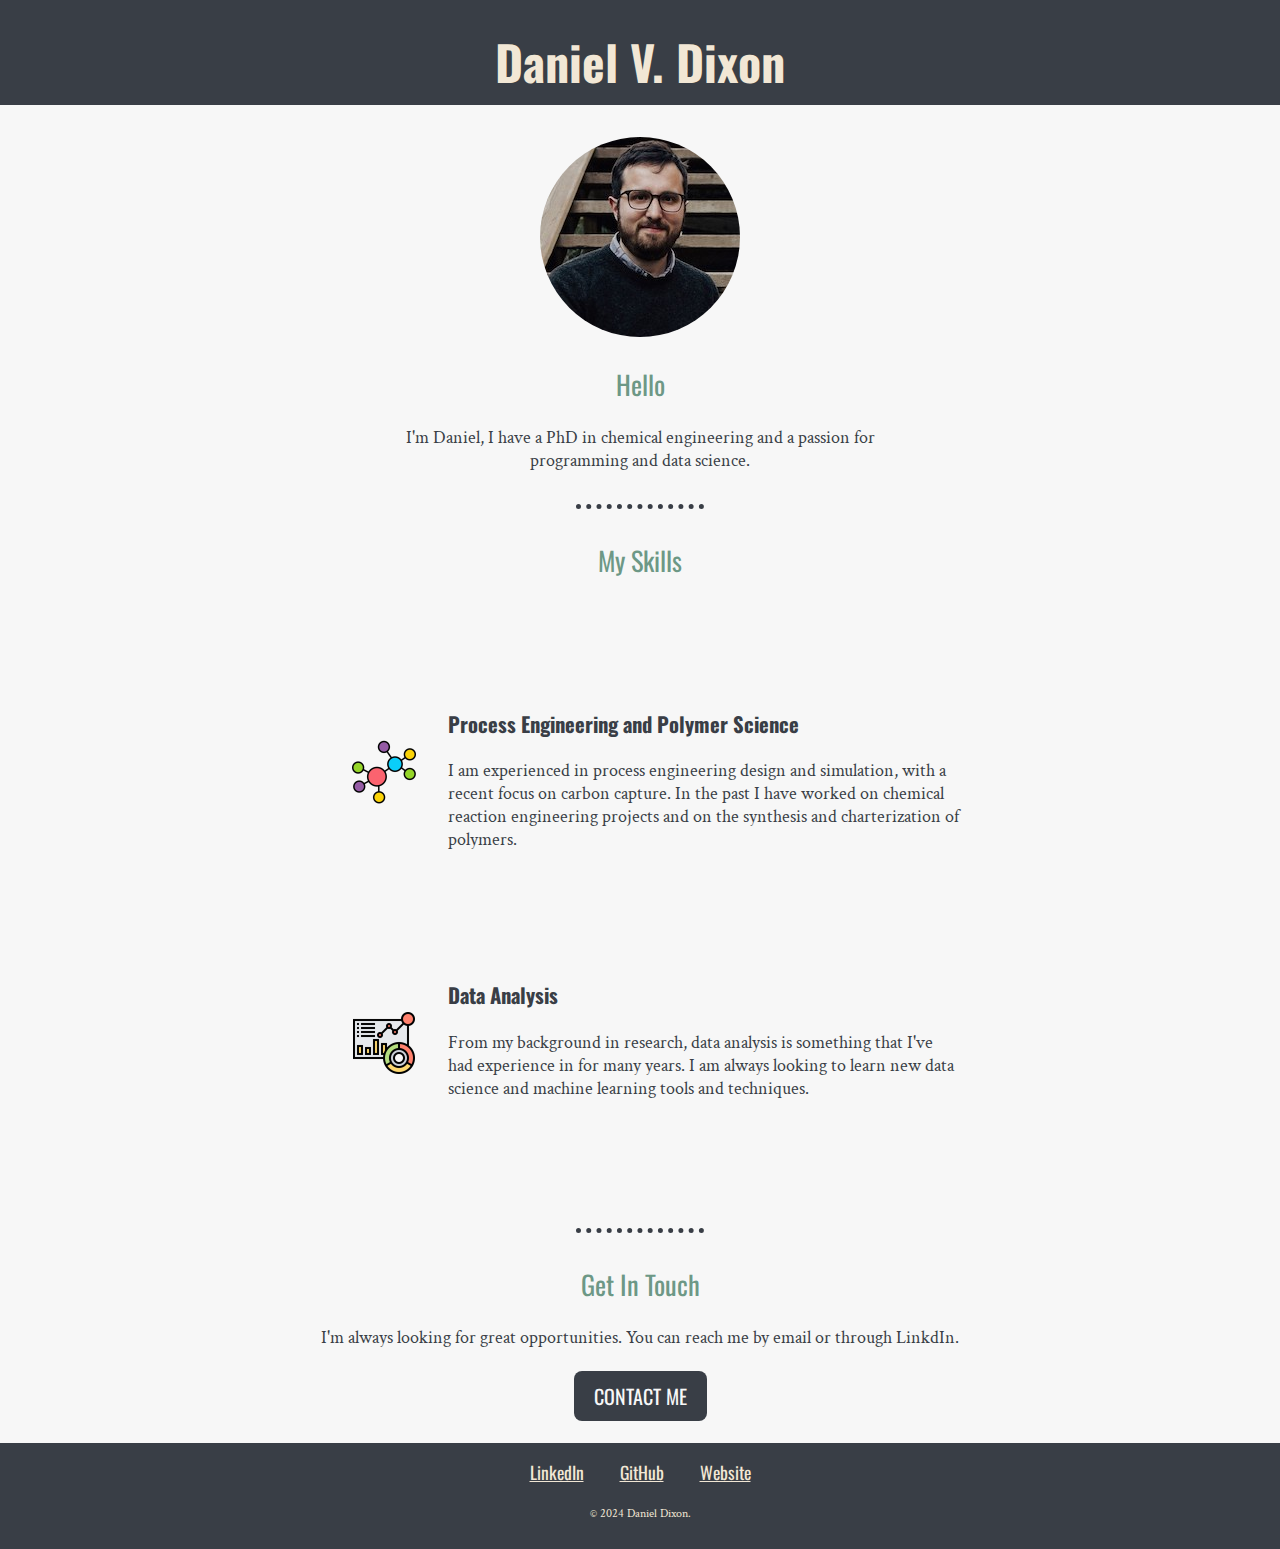
<file: index.html>
<!DOCTYPE html>
<html lang="en">

<head>
  <meta charset="UTF-8">
  <meta http-equiv="X-UA-Compatible" content="IE=edge">
  <meta name="viewport" content="width=device-width, initial-scale=1.0">
  <title>Daniel Dixon</title>
  <link rel="stylesheet" href="css/style.css">
  <link rel="shortcut icon" href="favicon.ico" type="image/x-icon">
  <link rel="preconnect" href="https://fonts.googleapis.com">
  <link rel="preconnect" href="https://fonts.gstatic.com" crossorigin>
  <link href="https://fonts.googleapis.com/css2?family=Crimson+Text&family=Oswald&display=swap" rel="stylesheet">
</head>

<body>

  <div class="top-container">
    <h1>Daniel V. Dixon</h1>
  </div>

  <div class="middle-container">
    <div class="profile">
      <img class="profile-img" src="images/profile1.jpg" alt="profile-img">
      <h2>Hello</h2>
      <p class="intro">I'm Daniel, I have a PhD in chemical engineering and a passion for programming and data science.</p>
    </div>
    <hr>
    <div class="skills">
      <h2>My Skills</h2>
      <div class="skill-row">
        <img class="chem-img" src="images/molecule.png" alt="chemistry. flaticon.com">
        <h3>Process Engineering and Polymer Science</h3>
        <p>I am experienced in process engineering design and simulation, with a recent focus on carbon capture.
          In the past I have worked on chemical reaction engineering projects and on the synthesis and charterization of polymers.</p>
      </div>
      <div class="skill-row">
        <img class="data-img" src="images/dashboard.png" alt="data analysis. flaticon.com">
        <h3>Data Analysis</h3>
        <p>From my background in research, data analysis is something that I've had experience in for many years.
          I am always looking to learn new data science and machine learning tools and techniques.</p>
      </div>
    </div>
    <hr>
    <div class="contact-me">
      <h2>Get In Touch</h2>
      <p class="contact-message">I'm always looking for great opportunities. You can reach me by email or through LinkdIn.</p>
      <a class="btn" href="mailto:daniel@dvdixon.com">CONTACT ME</a>
    </div>
  </div>

  <div class="bottom-container">
    <a class="footer-link" href="https://www.linkedin.com/in/dvdixon/">LinkedIn</a>
    <a class="footer-link" href="https://github.com/dvdixon">GitHub</a>
    <a class="footer-link" href="https://www.dvdixon.com">Website</a>
    <p class="copyright">© 2024 Daniel Dixon.</p>
  </div>

</body>

</html>
</file>
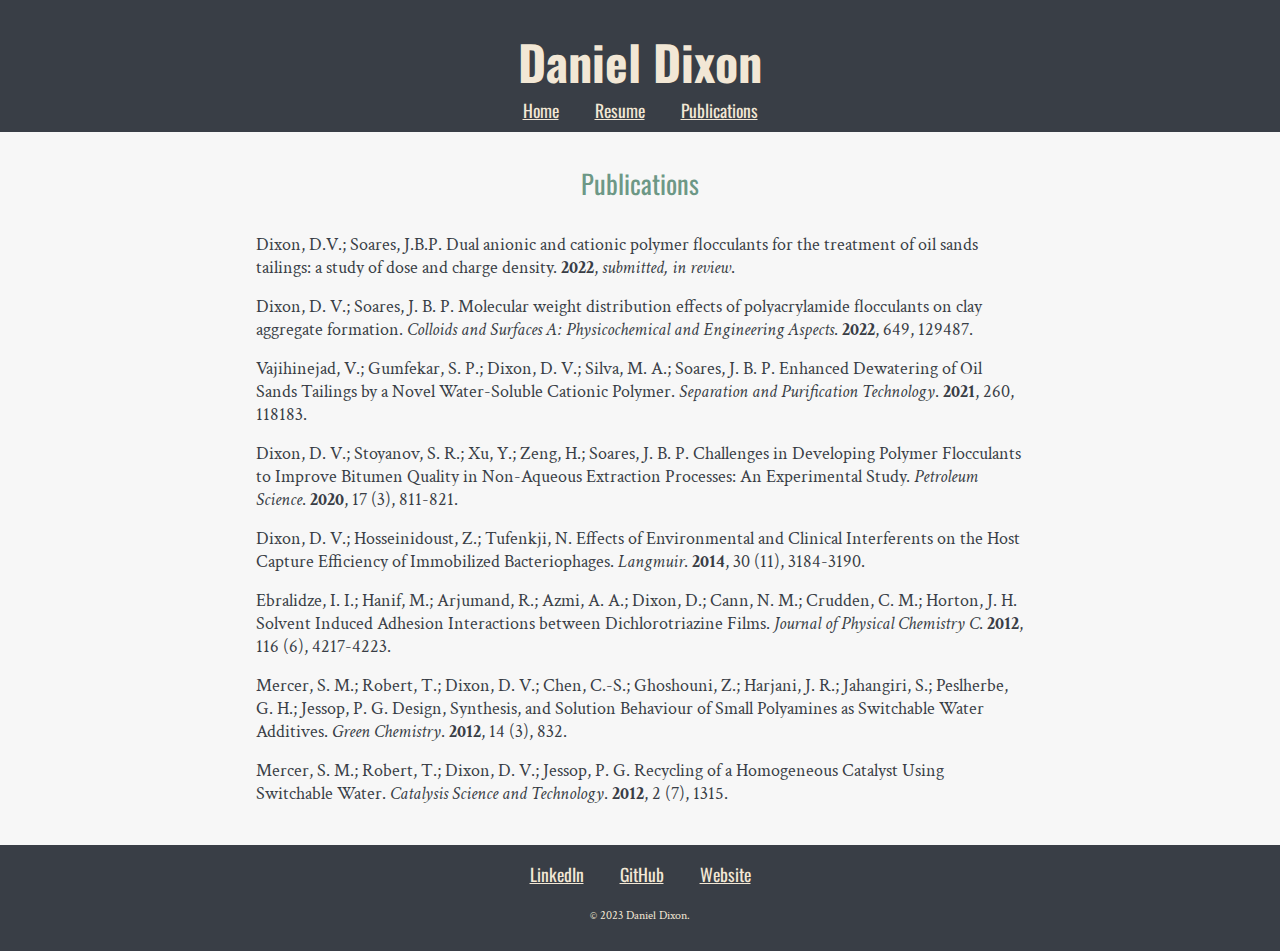
<file: publications.html>
<!DOCTYPE html>
<html lang="en">

<head>
    <meta charset="UTF-8">
    <meta http-equiv="X-UA-Compatible" content="IE=edge">
    <meta name="viewport" content="width=device-width, initial-scale=1.0">
    <title>Publications</title>
    <link rel="stylesheet" href="css/style.css">
    <link rel="shortcut icon" href="favicon.ico" type="image/x-icon">
    <link rel="preconnect" href="https://fonts.googleapis.com">
    <link rel="preconnect" href="https://fonts.gstatic.com" crossorigin>
    <link href="https://fonts.googleapis.com/css2?family=Crimson+Text&family=Oswald&display=swap" rel="stylesheet">
</head>

<body>
    <div class="top-container">
        <h1>Daniel Dixon</h1>
        <a class="header-link" href="index.html">Home</a>
        <a class="header-link" href="resume.html">Resume</a>
        <a class="header-link" href="publications.html">Publications</a>
    </div>

    <div class="middle-container">
        <div class="publications">
            <h2>Publications</h2>
            <p class="pub-entry">Dixon, D.V.; Soares, J.B.P.
                Dual anionic and cationic polymer flocculants for the treatment of oil sands tailings: a study of dose and charge density.
                <strong>2022</strong>, <em>submitted, in review</em>.</p>
            
            <p class="pub-entry">Dixon, D. V.; Soares, J. B. P. 
                Molecular weight distribution effects of polyacrylamide flocculants on clay aggregate formation. 
                <em>Colloids and Surfaces A: Physicochemical and Engineering Aspects</em>. <strong>2022</strong>, 649, 129487.</p>
            
            <p class="pub-entry">Vajihinejad, V.; Gumfekar, S. P.; Dixon, D. V.; Silva, M. A.; Soares, J. B. P. 
                Enhanced Dewatering of Oil Sands Tailings by a Novel Water-Soluble Cationic Polymer. 
                <em>Separation and Purification Technology</em>. <strong>2021</strong>, 260, 118183.</p>

            <p class="pub-entry">Dixon, D. V.; Stoyanov, S. R.; Xu, Y.; Zeng, H.; Soares, J. B. P. 
                Challenges in Developing Polymer Flocculants to Improve Bitumen Quality in Non-Aqueous Extraction Processes: An Experimental Study. 
                <em>Petroleum Science</em>. <strong>2020</strong>, 17 (3), 811-821.</p>
            
            <p class="pub-entry">Dixon, D. V.; Hosseinidoust, Z.; Tufenkji, N. 
                Effects of Environmental and Clinical Interferents on the Host Capture Efficiency of Immobilized Bacteriophages. 
                <em>Langmuir</em>. <strong>2014</strong>, 30 (11), 3184-3190.</p>
            
            <p class="pub-entry">Ebralidze, I. I.; Hanif, M.; Arjumand, R.; Azmi, A. A.; Dixon, D.; Cann, N. M.; Crudden, C. M.; Horton, J. H. 
                Solvent Induced Adhesion Interactions between Dichlorotriazine Films. 
                <em>Journal of Physical Chemistry C</em>. <strong>2012</strong>, 116 (6), 4217-4223.</p>
        
            <p class="pub-entry">Mercer, S. M.; Robert, T.; Dixon, D. V.; Chen, C.-S.; Ghoshouni, Z.; Harjani, J. R.; Jahangiri, S.; Peslherbe, G. H.; Jessop, P. G. 
                Design, Synthesis, and Solution Behaviour of Small Polyamines as Switchable Water Additives. 
                <em>Green Chemistry</em>. <strong>2012</strong>, 14 (3), 832.</p>
            
            <p class="pub-entry">Mercer, S. M.; Robert, T.; Dixon, D. V.; Jessop, P. G. 
                Recycling of a Homogeneous Catalyst Using Switchable Water. 
                <em>Catalysis Science and Technology</em>. <strong>2012</strong>, 2 (7), 1315.</p>
        </div>

    </div>

    <div class="bottom-container">
        <a class="footer-link" href="https://www.linkedin.com/in/dvdixon/">LinkedIn</a>
        <a class="footer-link" href="https://github.com/dvdixon">GitHub</a>
        <a class="footer-link" href="https://www.dvdixon.com">Website</a>
        <p class="copyright">© 2023 Daniel Dixon.</p>
    </div>
</body>

</html>
</file>
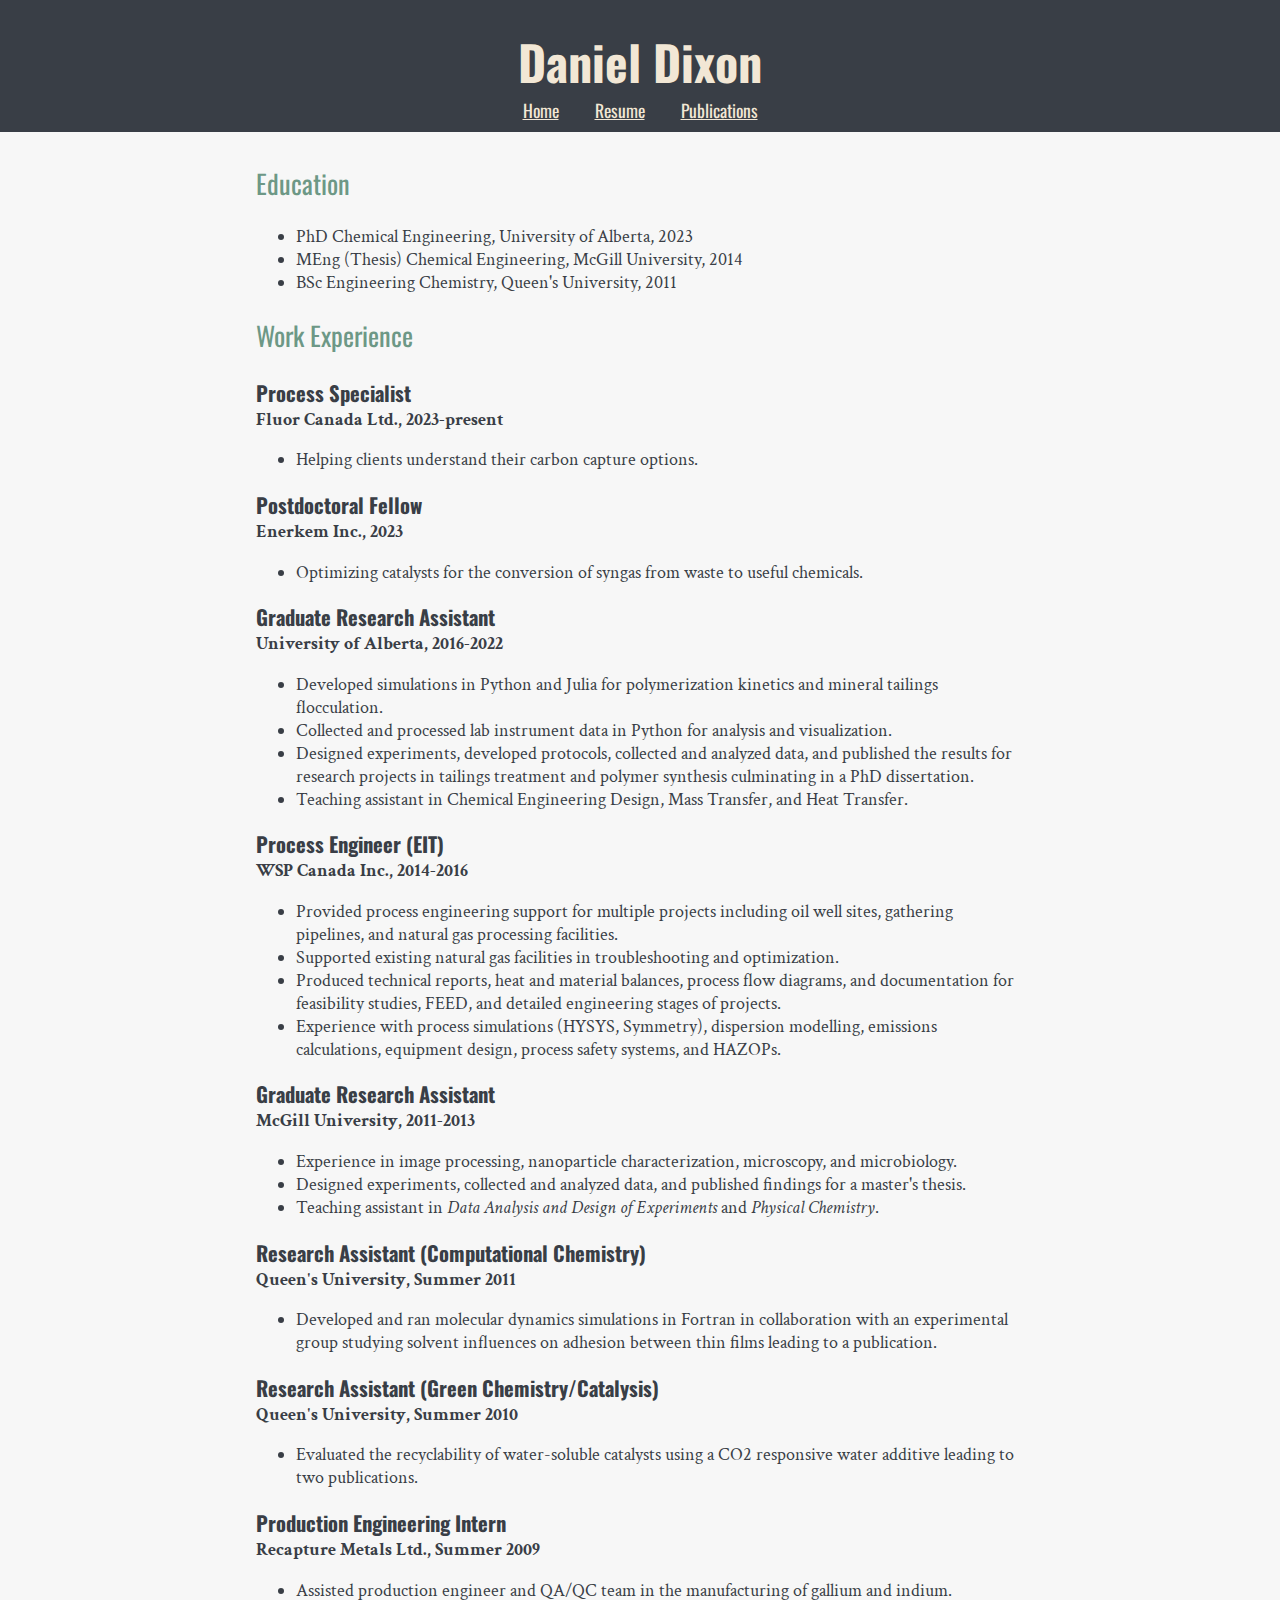
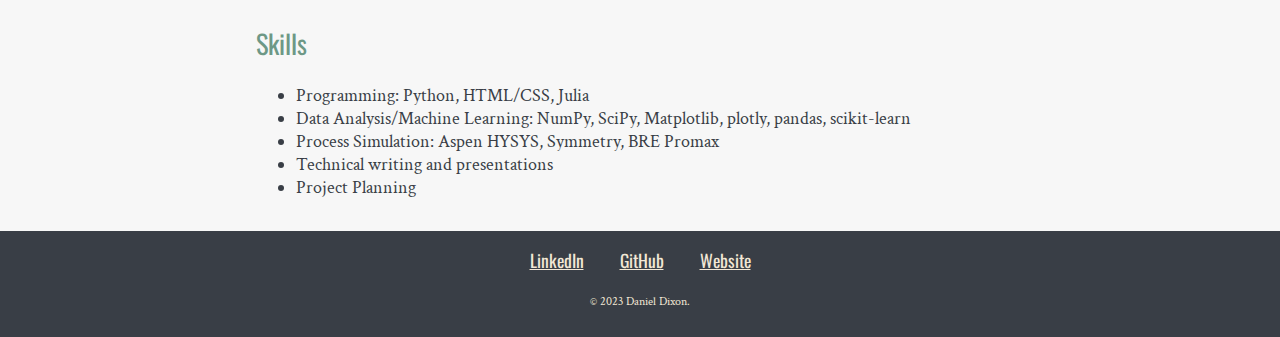
<file: resume.html>
<!DOCTYPE html>
<html lang="en">

<head>
    <meta charset="UTF-8">
    <meta http-equiv="X-UA-Compatible" content="IE=edge">
    <meta name="viewport" content="width=device-width, initial-scale=1.0">
    <title>Resume</title>
    <link rel="stylesheet" href="css/style.css">
    <link rel="shortcut icon" href="favicon.ico" type="image/x-icon">
    <link rel="preconnect" href="https://fonts.googleapis.com">
    <link rel="preconnect" href="https://fonts.gstatic.com" crossorigin>
    <link href="https://fonts.googleapis.com/css2?family=Crimson+Text&family=Oswald&display=swap" rel="stylesheet">
</head>

<body>
    <div class="top-container">
        <h1>Daniel Dixon</h1>
        <a class="header-link" href="index.html">Home</a>
        <a class="header-link" href="resume.html">Resume</a>
        <a class="header-link" href="publications.html">Publications</a>
    </div>

    <div class="middle-container">
        <div class="education">
            <h2>Education</h2>
            <ul>
                <li>PhD Chemical Engineering, University of Alberta, 2023</li>
                <li>MEng (Thesis) Chemical Engineering, McGill University, 2014</li>
                <li>BSc Engineering Chemistry, Queen's University, 2011</li>
            </ul>

            <h2>Work Experience</h2>
            <h3 class="job-title">Process Specialist</h3>
            <h4>Fluor Canada Ltd., 2023-present</h4>
            <ul>
                <li>Helping clients understand their carbon capture options.</li>
            </ul>
            <h3 class="job-title">Postdoctoral Fellow</h3>
            <h4>Enerkem Inc., 2023</h4>
            <ul>
                <li>Optimizing catalysts for the conversion of syngas from waste to useful chemicals.</li>
            </ul>
            <h3 class="job-title">Graduate Research Assistant</h3>
            <h4>University of Alberta, 2016-2022</h4>
            <ul>
                <li>Developed simulations in Python and Julia for polymerization kinetics and mineral tailings flocculation.</li>
                <li>Collected and processed lab instrument data in Python for analysis and visualization.</li>
                <li>Designed experiments, developed protocols, collected and analyzed data, and published the results for research projects in tailings treatment and polymer synthesis culminating in a PhD dissertation.</li>
                <li>Teaching assistant in Chemical Engineering Design, Mass Transfer, and Heat Transfer.</li>
            </ul>
            <h3 class="job-title">Process Engineer (EIT)</h3>
            <h4>WSP Canada Inc., 2014-2016</h4>
            <ul>
                <li>Provided process engineering support for multiple projects including oil well sites, gathering pipelines, and natural gas processing facilities.</li>
                <li>Supported existing natural gas facilities in troubleshooting and optimization.</li>
                <li>Produced technical reports, heat and material balances, process flow diagrams, and documentation for feasibility studies, FEED, and detailed engineering stages of projects.</li>
                <li>Experience with process simulations (HYSYS, Symmetry), dispersion modelling, emissions calculations, equipment design, process safety systems, and HAZOPs.</li>
            </ul>
            <h3 class="job-title">Graduate Research Assistant</h3>
            <h4>McGill University, 2011-2013</h4>
            <ul>
                <li>Experience in image processing, nanoparticle characterization, microscopy, and microbiology.</li>
                <li>Designed experiments, collected and analyzed data, and published findings for a master's thesis.</li>
                <li>Teaching assistant in <em>Data Analysis and Design of Experiments</em> and <em>Physical Chemistry</em>.</li>
            </ul>
            <h3 class="job-title">Research Assistant (Computational Chemistry)</h3>
            <h4>Queen's University, Summer 2011</h4>
            <ul>
                <li>Developed and ran molecular dynamics simulations in Fortran in collaboration with an experimental group studying solvent influences on adhesion between thin films leading to a publication.</li>
            </ul>
            <h3 class="job-title">Research Assistant (Green Chemistry/Catalysis)</h3>
            <h4>Queen's University, Summer 2010</h4>
            <ul>
                <li>Evaluated the recyclability of water-soluble catalysts using a CO2 responsive water additive leading to two publications.</li>
            </ul>
            <h3 class="job-title">Production Engineering Intern</h3>
            <h4>Recapture Metals Ltd., Summer 2009</h4>
            <ul>
                <li>Assisted production engineer and QA/QC team in the manufacturing of gallium and indium.</li>
            </ul>

            <h2>Skills</h2>
            <ul>
                <li>Programming: Python, HTML/CSS, Julia</li>
                <li>Data Analysis/Machine Learning: NumPy, SciPy, Matplotlib, plotly, pandas, scikit-learn</li>
                <li>Process Simulation: Aspen HYSYS, Symmetry, BRE Promax</li>
                <li>Technical writing and presentations</li>
                <li>Project Planning</li>
            </ul>
        </div>

    </div>

    <div class="bottom-container">
        <a class="footer-link" href="https://www.linkedin.com/in/dvdixon/">LinkedIn</a>
        <a class="footer-link" href="https://github.com/dvdixon">GitHub</a>
        <a class="footer-link" href="https://www.dvdixon.com">Website</a>
        <p class="copyright">© 2023 Daniel Dixon.</p>
    </div>
</body>

</html>
</file>
<file: css/style.css>
body {
    background-color: #f7f7f7;
    color: #393e46;
    margin: 0;
    text-align: center;
    font-family: "Crimson Text", serif;
    font-size: 1.1rem;
}

hr {
    border-style: none;
    border-top-style: dotted;
    border-color: #393e46;
    border-width: 5px;
    width: 10%;
    margin: 2rem auto;
}

h1 {
    color: #F2E7D5;
    margin: 10px auto 0 auto;
    font-family: "Oswald", sans-serif;
    font-size: 3rem;
}

h2 {
    color: #6d9886;
    font-family: "Oswald", sans-serif;
    font-weight: normal;
}

h3 {
    color: #393e46;
    font-family: "Oswald", sans-serif;
}

h4 {
    color: #393e46;
    font-family: "Crimson Text", serif;
    margin: 0;
}

a {
    color: #F2E7D5;
    font-family: "Oswald", sans-serif;
    margin: 1rem;
}


/* CLASSES */
.top-container {
    background-color: #393e46;
    position: relative;
    padding: 1rem 0 0.5rem;
}
.middle-container {
    position: relative;
    margin: 2rem 0;
}

.bottom-container {
    background-color: #393e46;
    position: relative;
    padding: 1rem 0 0.5rem;
}

.intro {
    width: 40%;
    margin: auto;
}

.contact-message {
    width: 50%;
    margin: auto auto 2rem auto;
}

.copyright {
    color: #F2E7D5;
    font-size: 0.75rem;
    padding: 0.5rem;
}

.skill-row {
    width: 50%;
    margin: 8rem auto;
    text-align: left;
}

.data-img {
    width: 20%;
    border-radius: 100%;
    float: left;
}

.chem-img {
    width: 20%;
    border-radius: 100%;
    float: left;
}

.profile-img {
    border-radius: 100%;
}

.pub-entry {
    width: 60%;
    margin: auto;
    text-align: left;
    padding: 0.5rem;
}

.education {
    text-align: left;
    width: 60%;
    margin: auto;
}

.job-title {
    margin: 0;
}

.btn {
    -webkit-border-radius: 8;
    -moz-border-radius: 8;
    border-radius: 8px;
    font-family: "Oswald", sans-serif;
    color: #f7f7f7;
    font-size: 20px;
    background: #393e46;
    padding: 10px 20px 10px 20px;
    text-decoration: none;
    margin: auto;
}

.btn:hover {
    background: #6d9886;
    text-decoration: none;
}

.pdf-link {
    color: #393e46;
}
</file>
